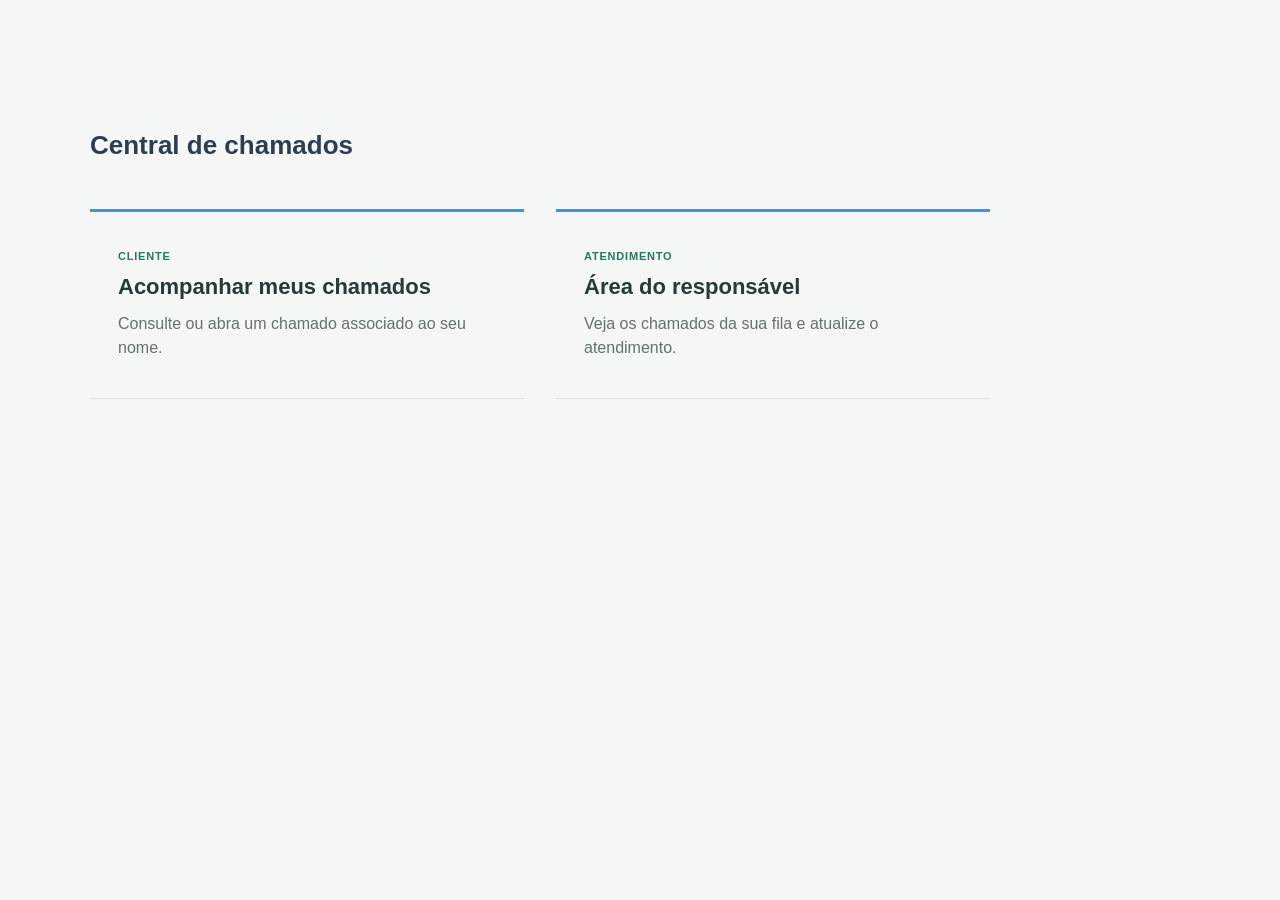
<file: frontend/index.html>
<!DOCTYPE html>
<html lang="pt-BR">
<head>
    <meta charset="UTF-8">
    <meta name="viewport" content="width=device-width, initial-scale=1.0">
    <link rel="stylesheet" href="./assets/css/style.css">
    <title>Central de chamados</title>
</head>
<body>
    <main class="container entry-page">
        <header class="header">
            <h1>Central de chamados</h1>
        </header>
        <section class="entry-options" aria-label="Escolha seu acesso">
            <a class="entry-option" href="/chamados">
                <span class="entry-kicker">CLIENTE</span>
                <strong>Acompanhar meus chamados</strong>
                <span>Consulte ou abra um chamado associado ao seu nome.</span>
            </a>
            <a class="entry-option" href="/responsavel">
                <span class="entry-kicker">ATENDIMENTO</span>
                <strong>Área do responsável</strong>
                <span>Veja os chamados da sua fila e atualize o atendimento.</span>
            </a>
        </section>
    </main>
</body>
</html>
</file>
<file: frontend/assets/css/style.css>
/* Estilos compartilhados pelas páginas do cliente e do atendimento. */
* {
    margin: 0;
    padding: 0;
    box-sizing: border-box;
    font-family: 'Segoe UI', Tahoma, Geneva, Verdana, sans-serif;
}

body {
    background-color: #f4f7f6;
    color: #333;
    padding: 40px;
}

.container {
    max-width: 1100px;
    margin: 0 auto;
}

.header {
    display: flex;
    justify-content: space-between;
    align-items: center;
    margin-bottom: 24px;
}

h1 {
    font-size: 26px;
    color: #2c3e50;
}

.btn-primary {
    background-color: #3498db;
    color: white;
    border: none;
    padding: 10px 18px;
    border-radius: 6px;
    cursor: pointer;
    font-weight: 600;
    transition: background 0.2s;
}

.btn-primary:hover {
    background-color: #2980b9;
}

.btn-secondary {
    background-color: #e0e0e0;
    color: #333;
    border: none;
    padding: 10px 18px;
    border-radius: 6px;
    cursor: pointer;
    font-weight: 600;
    transition: background 0.2s;
}

.btn-secondary:hover {
    background-color: #d0d0d0;
}

.table-container {
    background: white;
    border-radius: 8px;
    box-shadow: 0 4px 6px rgba(0, 0, 0, 0.05);
    overflow: hidden;
}

table {
    width: 100%;
    border-collapse: collapse;
    text-align: left;
}

th,
td {
    padding: 14px 18px;
    border-bottom: 1px solid #eaeaea;
}

th {
    background-color: #f8f9fa;
    color: #7f8c8d;
    font-size: 13px;
    text-transform: uppercase;
    letter-spacing: 0.5px;
}

tbody tr:hover {
    background-color: #f9f9f9;
}

.modal {
    position: fixed;
    top: 0;
    left: 0;

    width: 100%;
    height: 100%;

    background-color: rgba(0, 0, 0, 0.5);

    display: flex;
    align-items: center;
    justify-content: center;

}

.modal.hidden {
    display: none;
}

.hidden {
    display: none !important;
}

.modal-content {
    background: white;

    padding: 28px;

    border-radius: 10px;

    width: 100%;
    max-width: 420px;

    box-shadow: 0 10px 25px rgba(0, 0, 0, 0.15);

}

.modal-content h2 {
    margin-bottom: 20px;

    font-size: 20px;

    color: #2c3e50;

}

.form-group {
    margin-bottom: 16px;
}

.form-group label {
    display: block;

    font-size: 13px;

    font-weight: 600;

    color: #555;

    margin-bottom: 6px;

}

.form-group input,
.form-group textarea,
.form-group select {
    width: 100%;

    padding: 10px 12px;

    border: 1px solid #ccc;

    border-radius: 6px;

    font-size: 14px;

    outline: none;

    transition: border-color 0.2s;

}

.form-group input:focus,
.form-group textarea:focus,
.form-group select:focus {
    border-color: #3498db;
}

.form-group input:disabled,
.form-group select:disabled {
    background-color: #f1f1f1;

    cursor: not-allowed;

}

.form-checkbox {
    display: flex;

    align-items: center;

    gap: 8px;

    margin-bottom: 24px;

    font-size: 14px;

    color: #444;

    cursor: pointer;

}

.form-checkbox input {
    width: 16px;
    height: 16px;
    cursor: pointer;

}

/* Opção de atribuição automática injetada no formulário de novo chamado. */
.auto-assignment-option {
    display: flex;
    align-items: flex-start;
    gap: 12px;
    margin: 0 0 20px;
    padding: 14px 16px;
    border: 1px solid #c8e2dc;
    border-radius: 10px;
    background: #f1f8f6;
    color: #285f54;
    cursor: pointer;
    transition: border-color 0.2s, background-color 0.2s, box-shadow 0.2s;
}

.auto-assignment-option:hover {
    border-color: #80b9ab;
    background: #eaf5f2;
}

.auto-assignment-option:focus-within {
    border-color: #3498db;
    box-shadow: 0 0 0 3px rgba(52, 152, 219, 0.16);
}

.auto-assignment-option input {
    flex: 0 0 auto;
    width: 18px;
    height: 18px;
    margin-top: 2px;
    accent-color: #285f54;
    cursor: pointer;
}

.auto-assignment-copy {
    display: grid;
    gap: 4px;
}

.auto-assignment-copy strong {
    font-size: 14px;
}

.auto-assignment-copy small {
    color: #58756f;
    font-size: 12px;
    font-weight: 400;
    line-height: 1.45;
}

.modal-actions {
    display: flex;

    justify-content: flex-end;

    gap: 10px;

}

.header-actions {
    display: flex;
    align-items: center;
    gap: 12px;
}

.nav-link {
    display: inline-flex;
    align-items: center;
    justify-content: center;
    text-decoration: none;
}

.list-toolbar {
    display: flex;
    align-items: flex-end;
    gap: 12px;
    margin-bottom: 16px;
}

.search-field {
    display: grid;
    flex: 1;
    gap: 6px;
    max-width: 560px;
    color: #555;
    font-size: 13px;
    font-weight: 600;
}

.search-field input {
    min-height: 42px;
    padding: 10px 12px;
    border: 1px solid #ccc;
    border-radius: 6px;
    font-size: 14px;
}

.search-field input:focus {
    border-color: #3498db;
    outline: 2px solid rgba(52, 152, 219, 0.18);
}

.result-count {
    margin-left: auto;
    padding-bottom: 11px;
    color: #64716f;
    font-size: 13px;
    white-space: nowrap;
}

.active-filters {
    display: flex;
    flex-wrap: wrap;
    gap: 8px;
    margin-bottom: 14px;
}

.quick-filters {
    display: flex;
    flex-wrap: wrap;
    gap: 14px;
    margin: 0 0 10px;
}

.quick-filter-group {
    display: flex;
    align-items: center;
    flex-wrap: wrap;
    gap: 7px;
}

.quick-filter-label {
    color: #64716f;
    font-size: 13px;
    font-weight: 600;
}

.filter-chip {
    padding: 7px 10px;
    border: 1px solid #b9d8d1;
    border-radius: 16px;
    background: #eaf5f2;
    color: #285f54;
    cursor: pointer;
    font-size: 13px;
}

.filter-chip:hover {
    background: #dcefe9;
}

.filter-chip[aria-pressed="true"] {
    border-color: #285f54;
    background: #285f54;
    color: #fff;
}

.sort-button {
    display: inline-flex;
    align-items: center;
    gap: 6px;
    padding: 0;
    border: 0;
    background: transparent;
    color: inherit;
    cursor: pointer;
    font: inherit;
    text-align: left;
    text-transform: inherit;
}

.sort-button span {
    color: #3498db;
    font-size: 15px;
}

.modal-content .form-group:last-of-type {
    margin-bottom: 24px;
}

@media (max-width: 700px) {
    body {
        padding: 20px 14px;
    }

    .header,
    .header-actions {
        align-items: stretch;
        flex-direction: column;
    }

    .header-actions {
        gap: 8px;
    }

    .list-toolbar {
        align-items: stretch;
        flex-wrap: wrap;
    }

    .search-field {
        flex-basis: 100%;
        max-width: none;
    }

    .result-count {
        align-self: center;
        padding-bottom: 0;
    }

    .table-container {
        overflow-x: auto;
    }

    table {
        min-width: 760px;
    }
}

.entry-page {
    padding-top: 10vh;
}

.entry-options {
    display: grid;
    grid-template-columns: repeat(2, minmax(0, 1fr));
    gap: 32px;
    max-width: 900px;
    margin-top: 48px;
}

.entry-option {
    display: flex;
    min-height: 190px;
    flex-direction: column;
    justify-content: center;
    gap: 12px;
    padding: 24px 28px;
    border-top: 3px solid #3498db;
    border-bottom: 1px solid #dce4e2;
    color: #34413f;
    text-decoration: none;
    transition: background-color 0.18s, border-color 0.18s;
}

.entry-option:hover,
.entry-option:focus-visible {
    border-top-color: #24846e;
    background: #edf5f2;
}

.entry-option strong {
    color: #263a39;
    font-size: 22px;
}

.entry-option > span:last-child {
    color: #64716f;
    line-height: 1.5;
}

.entry-kicker {
    color: #287563;
    font-size: 11px;
    font-weight: 700;
    letter-spacing: 0.8px;
}

.identity-gate {
    max-width: 620px;
    margin: 42px auto;
    padding: 24px 0;
    border-top: 2px solid #3498db;
    border-bottom: 1px solid #dce4e2;
}

.identity-gate h2,
.customer-heading h2 {
    margin-bottom: 8px;
    color: #2c3e50;
    font-size: 22px;
}

.identity-gate > p {
    margin-bottom: 20px;
    color: #64716f;
    line-height: 1.5;
}

.identity-form {
    display: flex;
    align-items: flex-end;
    gap: 12px;
}

.identity-form .search-field {
    max-width: none;
}

.form-error {
    margin-top: 12px;
    color: #a12c2c;
}

.customer-heading {
    display: flex;
    align-items: center;
    justify-content: space-between;
    gap: 16px;
    margin-bottom: 24px;
    padding-bottom: 16px;
    border-bottom: 1px solid #dce4e2;
}

.customer-heading h2 {
    margin: 4px 0 0;
}

.customer-area tbody tr[data-chamado-id],
#tabelaFila tr[data-chamado-id] {
    cursor: pointer;
}

.customer-area tbody tr[data-chamado-id]:focus-visible,
#tabelaFila tr[data-chamado-id]:focus-visible {
    outline: 2px solid #3498db;
    outline-offset: -2px;
}

.back-link {
    display: inline-block;
    margin-bottom: 8px;
    color: #287563;
    font-size: 14px;
    text-decoration: none;
}

.back-link:hover {
    text-decoration: underline;
}

.responsible-select {
    max-width: 420px;
}

.responsible-select select {
    min-height: 42px;
    padding: 10px 12px;
    border: 1px solid #ccc;
    border-radius: 6px;
    background: #fff;
    font-size: 14px;
}

.modal-wide {
    max-width: 560px;
    max-height: calc(100vh - 32px);
    overflow-y: auto;
}

.modal-content input[readonly],
.modal-content textarea[readonly] {
    background: #f2f5f4;
    color: #495653;
}

.ticket-meta {
    display: grid;
    grid-template-columns: repeat(3, minmax(0, 1fr));
    gap: 12px;
    margin: 8px 0 20px;
}

.ticket-meta dt {
    margin-bottom: 4px;
    color: #64716f;
    font-size: 12px;
}

.ticket-meta dd {
    color: #2c3e50;
    font-size: 14px;
    overflow-wrap: anywhere;
}

.read-only-note {
    margin-bottom: 18px;
    color: #64716f;
    font-size: 13px;
    line-height: 1.5;
}

@media (max-width: 700px) {
    .entry-page {
        padding-top: 4vh;
    }

    .entry-options {
        grid-template-columns: 1fr;
        gap: 12px;
        margin-top: 28px;
    }

    .entry-option {
        min-height: 150px;
        padding: 20px;
    }

    .identity-form,
    .customer-heading {
        align-items: stretch;
        flex-direction: column;
    }

    .customer-heading .header-actions {
        flex-direction: row;
        flex-wrap: wrap;
    }

    .ticket-meta {
        grid-template-columns: 1fr;
    }
}
</file>
